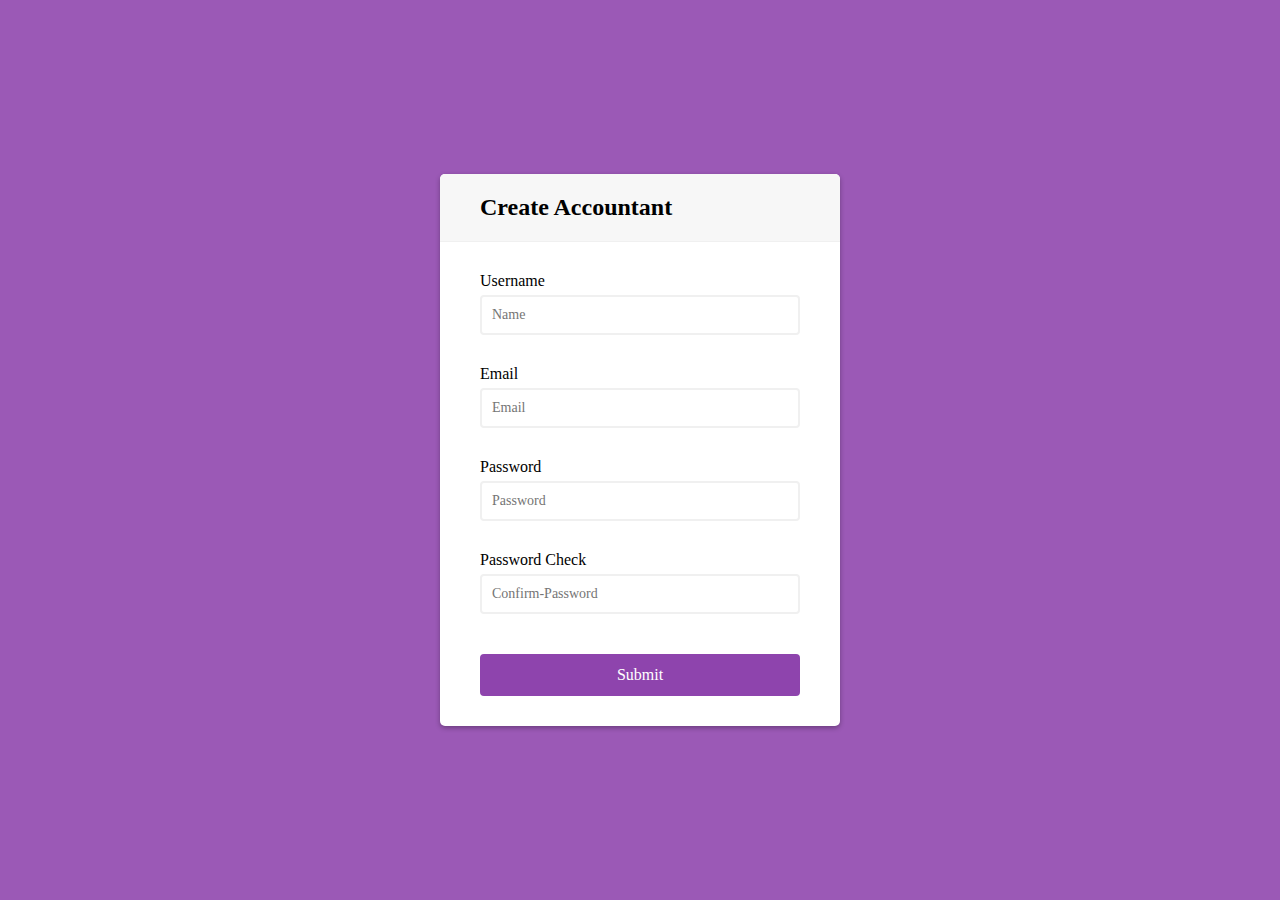
<file: index.html>
<!DOCTYPE html>
<html lang="en">
<head>
    <meta charset="UTF-8">
    <meta name="viewport" content="width=device-width, initial-scale=1.0">
    <title>login page</title>
    <link rel="stylesheet" href="login.css">
    <link rel="stylesheet" href="https://cdnjs.cloudflare.com/ajax/libs/font-awesome/6.4.0/css/all.min.css" integrity="sha512-iecdLmaskl7CVkqkXNQ/ZH/XLlvWZOJyj7Yy7tcenmpD1ypASozpmT/E0iPtmFIB46ZmdtAc9eNBvH0H/ZpiBw==" crossorigin="anonymous" referrerpolicy="no-referrer" />
</head>
<body>
    <div class="container">
<div class="header">
    <h2>Create Accountant</h2>
</div>
    
    
   <form class="form" id="form" autocomplete="off">
    <div class="form-control">
        <label>Username</label>
        <input type="text" placeholder="Name" id="username">
        <i class="fas fa-check-circle"></i>
        <i class="fas fa-exclamation-circle"></i>
        <small>Error message</small>
    </div>
    <div class="form-control">
        <label>Email</label>
        <input type="text" placeholder="Email" id="email">
        <i class="fas fa-check-circle"></i>
        <i class="fas fa-exclamation-circle"></i>
        <small>Error message</small>
    </div>
    <div class="form-control">
        <label> Password</label>
        <input type="text" placeholder="Password" id="password">
        <i class="fas fa-check-circle"></i>
        <i class="fas fa-exclamation-circle"></i>
        <small>Error message</small>
    </div>
    <div class="form-control">
        <label>Password Check</label>
        <input type="text" placeholder="Confirm-Password" id="password2">
        <i class="fas fa-check-circle"></i>
        <i class="fas fa-exclamation-circle"></i>
        <small>Error message</small>
    </div>

    <button>Submit</button>
   </form>
   </div>
   <script src="login.js"></script>
</body>
</file>
<file: login.css>
*{
    padding: 0;
    margin: 0;
    box-sizing: border-box;
    font-family: 'Times New Roman', Times, serif;
}

* {
	box-sizing: border-box;
}

body {
	background-color: #9b59b6;
	font-family: 'Open Sans', sans-serif;
	display: flex;
	align-items: center;
	justify-content: center;
	min-height: 100vh;
	margin: 0;
}

.container {
	background-color: #fff;
	border-radius: 5px;
	box-shadow: 0 2px 5px rgba(0, 0, 0, 0.3);
	overflow: hidden;
	width: 400px;
	max-width: 100%;
}

.header {
	border-bottom: 1px solid #f0f0f0;
	background-color: #f7f7f7;
	padding: 20px 40px;
}

.header h2 {
	margin: 0;
}

.form {
	padding: 30px 40px;	
}

.form-control {
	margin-bottom: 10px;
	padding-bottom: 20px;
	position: relative;
}

.form-control label {
	display: inline-block;
	margin-bottom: 5px;
}

.form-control input {
	border: 2px solid #f0f0f0;
	border-radius: 4px;
	display: block;
	font-family: inherit;
	font-size: 14px;
	padding: 10px;
	width: 100%;
}

.form-control input:focus {
	outline: 0;
	border-color: #777;
}

.form-control.success input {
	border-color: #2ecc71;
}

.form-control.error input {
	border-color: #e74c3c;
}

.form-control i {
	visibility: hidden;
	position: absolute;
	top: 40px;
	right: 10px;
}

.form-control.success i.fa-check-circle {
	color: #2ecc71;
	visibility: visible;
}

.form-control.error i.fa-exclamation-circle {
	color: #e74c3c;
	visibility: visible;
}

.form-control small {
	color: #e74c3c;
	position: absolute;
	bottom: 0;
	left: 0;
	visibility: hidden;
}

.form-control.error small {
	visibility: visible;
}

.form button {
	background-color: #8e44ad;
	border: 2px solid #8e44ad;
	border-radius: 4px;
	color: #fff;
	display: block;
	font-family: inherit;
	font-size: 16px;
	padding: 10px;
	margin-top: 20px;
	width: 100%;
}
</file>
